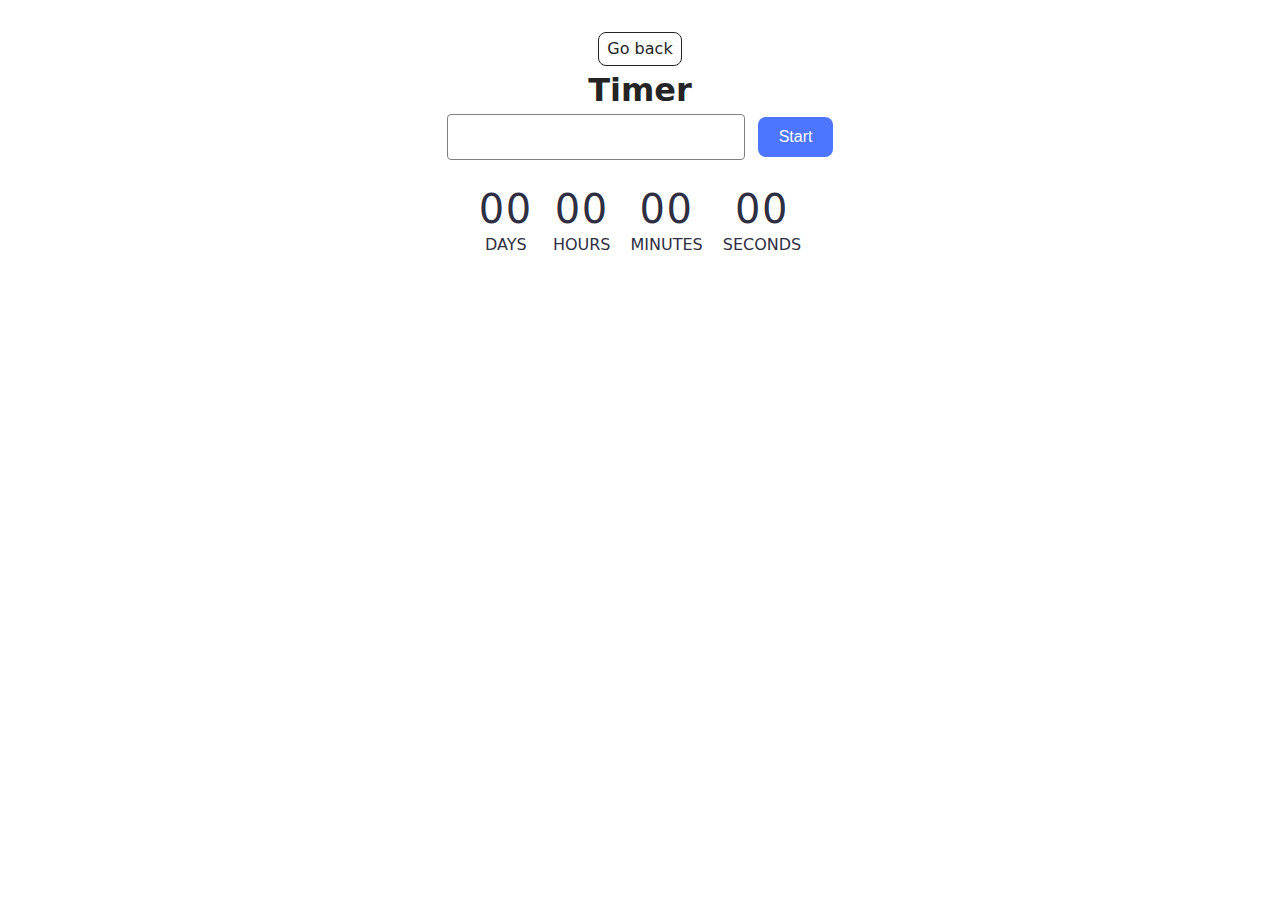
<file: src/1-timer.html>
<!DOCTYPE html>
<html lang="en">
  <head>
    <meta charset="UTF-8" />
    <meta http-equiv="X-UA-Compatible" content="IE=edge" />
    <meta name="viewport" content="width=device-width, initial-scale=1.0" />
    <title>Page 2</title>
    <link rel="stylesheet" href="./css/styles.css" />
  </head>
  <body>
    <main>
      <div class="container">
        <a class="back-link" href="./index.html">Go back</a>
        <h1 class="main-title">Timer</h1>
      </div>
      <input type="text" id="datetime-picker" />
      <button type="button" data-start>Start</button>

      <div class="timer">
        <div class="field">
          <span class="value" data-days>00</span>
          <span class="label">Days</span>
        </div>
        <div class="field">
          <span class="value" data-hours>00</span>
          <span class="label">Hours</span>
        </div>
        <div class="field">
          <span class="value" data-minutes>00</span>
          <span class="label">Minutes</span>
        </div>
        <div class="field">
          <span class="value" data-seconds>00</span>
          <span class="label">Seconds</span>
        </div>
      </div>

      <script type="module" src="./js/1-timer.js"></script>
    </main>
  </body>
</html>
</file>
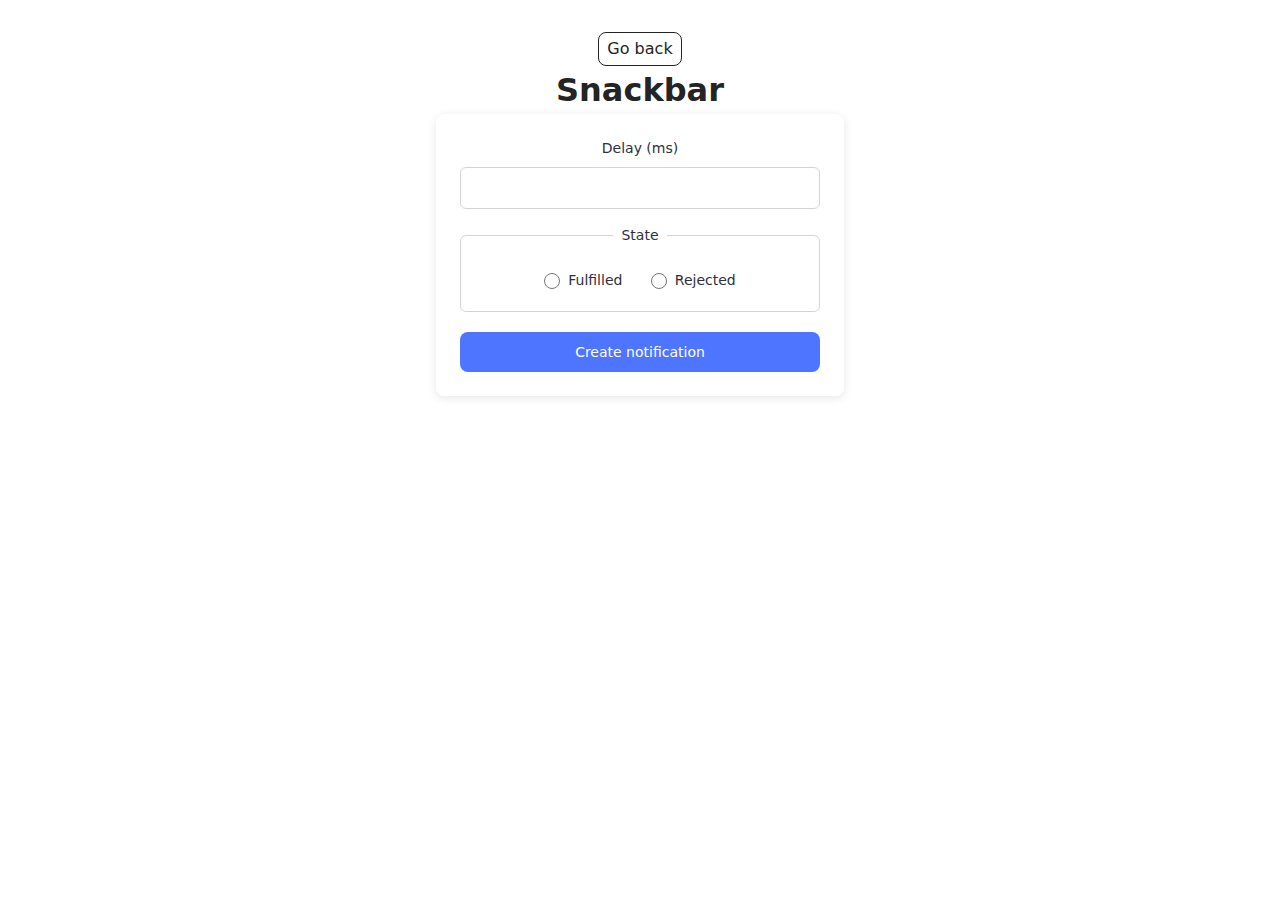
<file: src/2-snackbar.html>
<!DOCTYPE html>
<html lang="en">
  <head>
    <meta charset="UTF-8" />
    <meta http-equiv="X-UA-Compatible" content="IE=edge" />
    <meta name="viewport" content="width=device-width, initial-scale=1.0" />
    <title>Page 3</title>
    <link rel="stylesheet" href="./css/styles.css" />
  </head>
  <body>
    <main>
      <div class="container">
        <a class="back-link" href="./index.html">Go back</a>
        <h1 class="main-title">Snackbar</h1>
      </div>
      <form class="form">
        <label>
          Delay (ms)
          <input type="number" name="delay" required />
        </label>

        <fieldset>
          <legend>State</legend>
          <label>
            <input type="radio" name="state" value="fulfilled" required />
            Fulfilled
          </label>
          <label>
            <input type="radio" name="state" value="rejected" required />
            Rejected
          </label>
        </fieldset>

        <button type="submit">Create notification</button>
      </form>

      <script type="module" src="./2-snackbar.html"></script>
    </main>
  </body>
</html>
</file>
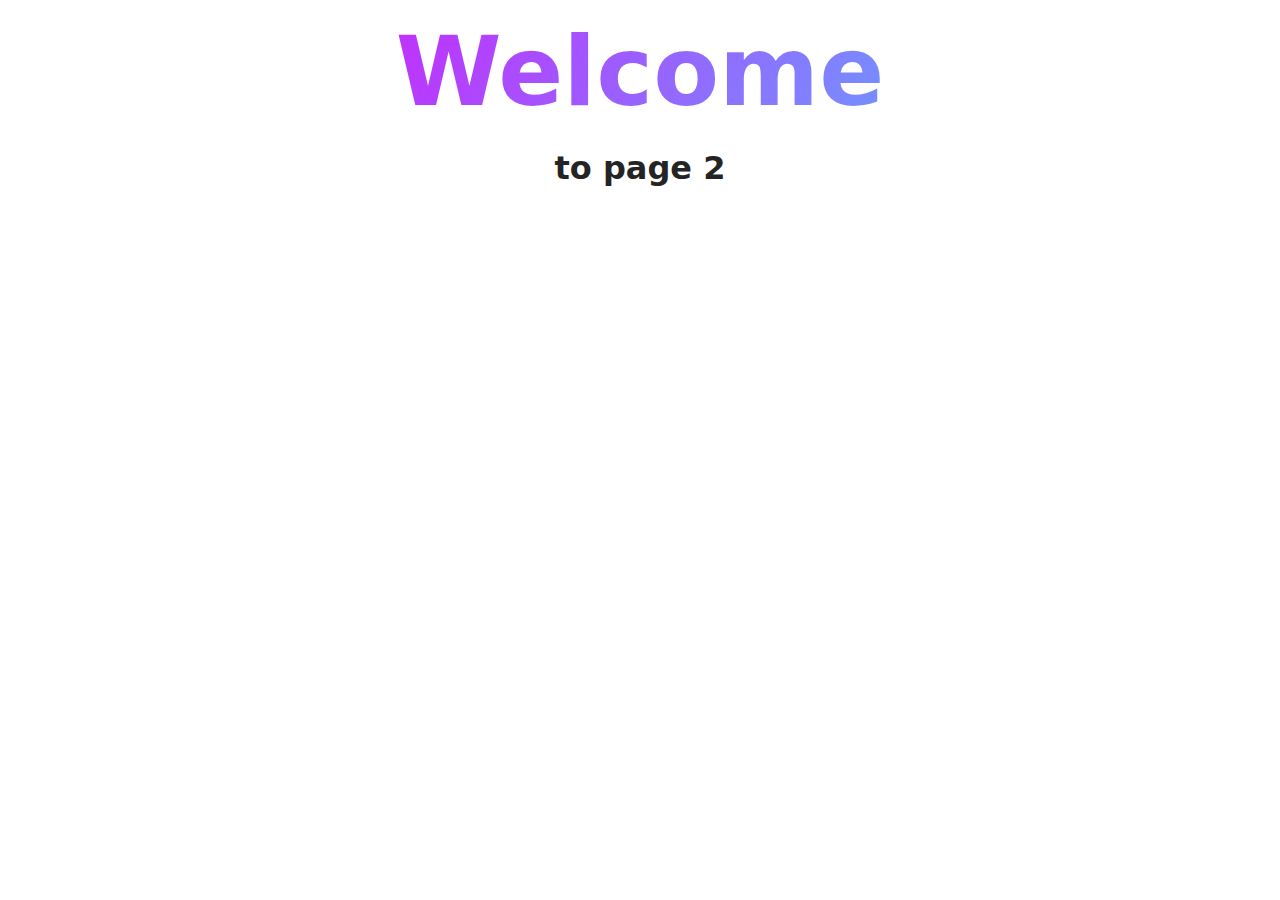
<file: src/page-2.html>
<!DOCTYPE html>
<html lang="en">
  <head>
    <meta charset="UTF-8" />
    <meta http-equiv="X-UA-Compatible" content="IE=edge" />
    <meta name="viewport" content="width=device-width, initial-scale=1.0" />
    <title>Page 2</title>
    <link rel="stylesheet" href="./css/styles.css" />
  </head>
  <body>
    <load
      src="./partials/header.html"
      icon-path="./img/sprite.svg#logo"
      highlight-act="active"
    />

    <main>
      <div class="container">
        <h1 class="main-title">
          <span class="main-title-gradient">Welcome</span> to page 2
        </h1>
        <load src="./partials/back-link.html" />
      </div>
    </main>

    <load src="./partials/footer.html" />
  </body>
</html>
</file>
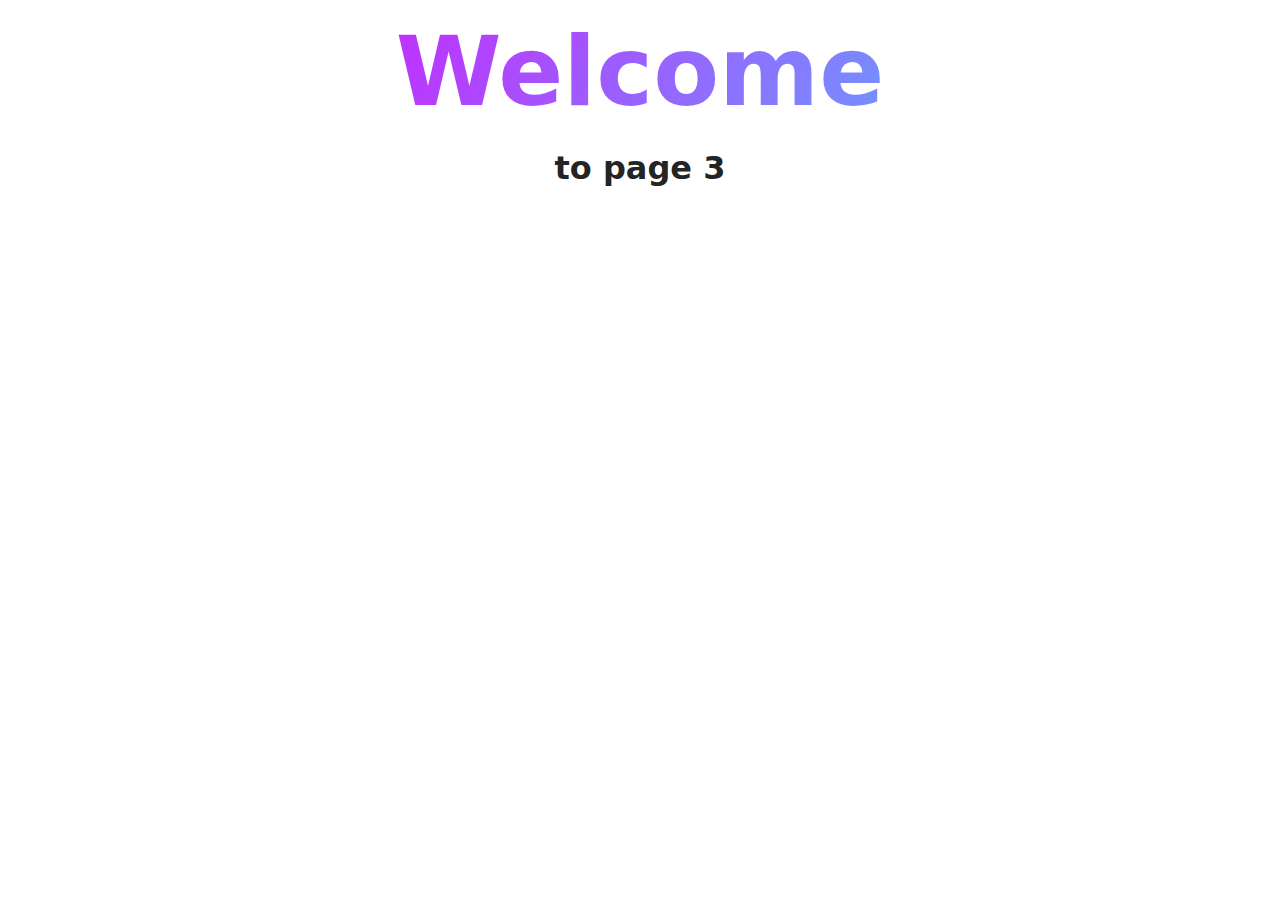
<file: src/page-3.html>
<!DOCTYPE html>
<html lang="en">
  <head>
    <meta charset="UTF-8" />
    <meta http-equiv="X-UA-Compatible" content="IE=edge" />
    <meta name="viewport" content="width=device-width, initial-scale=1.0" />
    <title>Page 3</title>
    <link rel="stylesheet" href="./css/styles.css" />
  </head>
  <body>
    <load
      src="./partials/header.html"
      icon-path="./img/sprite.svg#logo"
      highlight-curr="active"
    />

    <main>
      <div class="container">
        <h1 class="main-title">
          <span class="main-title-gradient">Welcome</span> to page 3
        </h1>
        <load src="./partials/back-link.html" />
      </div>
    </main>

    <load src="./partials/footer.html" />
  </body>
</html>
</file>
<file: src/css/styles.css>
/**
  |============================
  | include css partials with
  | default @import url()
  |============================
*/
/* Common styles */
@import url('./reset.css');
@import url('./base.css');
@import url('./container.css');

/* Sections style */
@import url('./header.css');
@import url('./vite-promo.css');
@import url('./badges.css');
@import url('./back-link.css');

/* Timer */
#datetime-picker {
  padding: 10px 12px;
  font-size: 16px;
  font-weight: 400;
  line-height: 1.5;
  letter-spacing: 0.04em;
  border: 1px solid #808080;
  border-radius: 4px;
  margin-right: 8px;
  width: 272px;
  color: #2e2f42;
}

button[data-start] {
  padding: 8px 16px;
  border-radius: 8px;
  width: 75px;
  height: 40px;
  border: none;
  background-color: #4e75ff;
  color: #fff;
  font-weight: 500;
  font-size: 16px;
  cursor: pointer;
  transition: background 0.3s;
}

button[data-start]:hover:not(:disabled) {
  background-color: #6c8cff;
}

button[data-start]:disabled {
  background-color: #cfcfcf;
  cursor: not-allowed;
}

.timer {
  display: flex;
  justify-content: center;
  gap: 20px;
  margin-top: 25px;
}

.field {
  display: flex;
  flex-direction: column;
  align-items: center;
}

.value {
  font-weight: 400;
  font-size: 40px;
  line-height: 120%;
  letter-spacing: 0.04em;
  color: #2e2f42;
}

.label {
  font-weight: 400;
  font-size: 16px;
  line-height: 1.5;
  color: #2e2f42;
  text-transform: uppercase;
}

/* Форма */
.form {
  display: flex;
  flex-direction: column;
  gap: 16px;
  max-width: 360px;
  margin: 0 auto;
  background-color: white;
  padding: 24px;
  border-radius: 8px;
  box-shadow: 0 2px 10px rgba(0, 0, 0, 0.1);
  font-size: 14px;
  color: #2e2f42;
}

.form > label {
  display: flex;
  flex-direction: column;
  gap: 8px;
  font-weight: 500;
  color: #2e2f42;
  font-size: 14px;
}

.form input[type='number'] {
  border: 1px solid #d1d5db;
  border-radius: 6px;
  padding: 12px;
  font-size: 14px;
  color: #2e2f42;
  background-color: #fff;
  transition: all 0.2s ease;
  font-family: inherit;
}

.form input[type='number']:hover {
  border-color: #9ca3af;
}

.form input[type='number']:focus {
  border-color: #4e75ff;
  outline: none;
  box-shadow: 0 0 0 1px #4e75ff;
}

.form fieldset {
  border: 1px solid #d1d5db;
  border-radius: 6px;
  padding: 16px;
  background-color: #fff;
  margin: 0;
}

.form fieldset legend {
  font-size: 14px;
  font-weight: 500;
  color: #2e2f42;
  padding: 0 8px;
}

.form fieldset label {
  display: inline-flex;
  align-items: center;
  gap: 8px;
  font-weight: 360;
  cursor: pointer;
  font-size: 14px;
  color: #2e2f42;
  margin-right: 24px;
  margin-top: 8px;
}

.form fieldset label:last-child {
  margin-right: 0;
}

.form input[type='radio'] {
  width: 16px;
  height: 16px;
  margin: 0;
  cursor: pointer;
  accent-color: #4e75ff;
}

.form button[type='submit'] {
  background-color: #4e75ff;
  color: white;
  border: none;
  border-radius: 8px;
  padding: 12px 24px;
  font-size: 14px;
  font-weight: 500;
  cursor: pointer;
  transition: background-color 0.2s ease;
  font-family: inherit;
  margin-top: 4px;
}

.form button[type='submit']:hover {
  background-color: #6c8cff;
}
</file>
